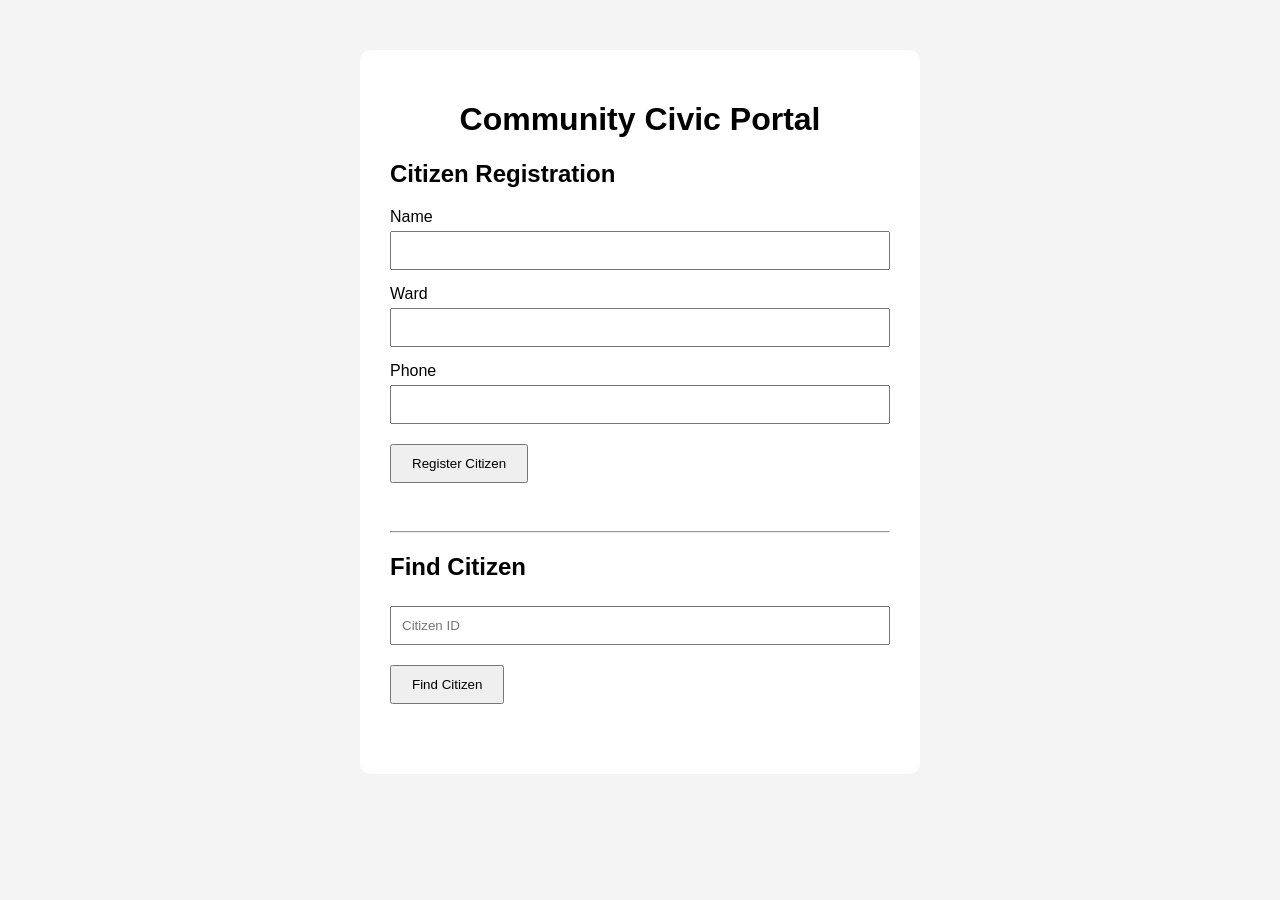
<file: citizen-service/frontend/index.html>
<!DOCTYPE html>
<html>
<head>
    <title>Citizen Service</title>
    <link rel="stylesheet" href="style.css">
</head>

<body>

<div class="container">

    <h1>Community Civic Portal</h1>

    <h2>Citizen Registration</h2>

    <form id="citizenForm">

        <label>Name</label>
        <input type="text" id="name" required>

        <label>Ward</label>
        <input type="text" id="ward" required>

        <label>Phone</label>
        <input type="text" id="phone" required>

        <button type="submit">Register Citizen</button>

    </form>

    <div id="result"></div>

    <hr>

    <h2>Find Citizen</h2>

    <input type="number" id="searchId" placeholder="Citizen ID">

    <button onclick="findCitizen()">Find Citizen</button>

    <div id="citizenDetails"></div>

</div>

<script src="script.js"></script>

</body>
</html>
</file>
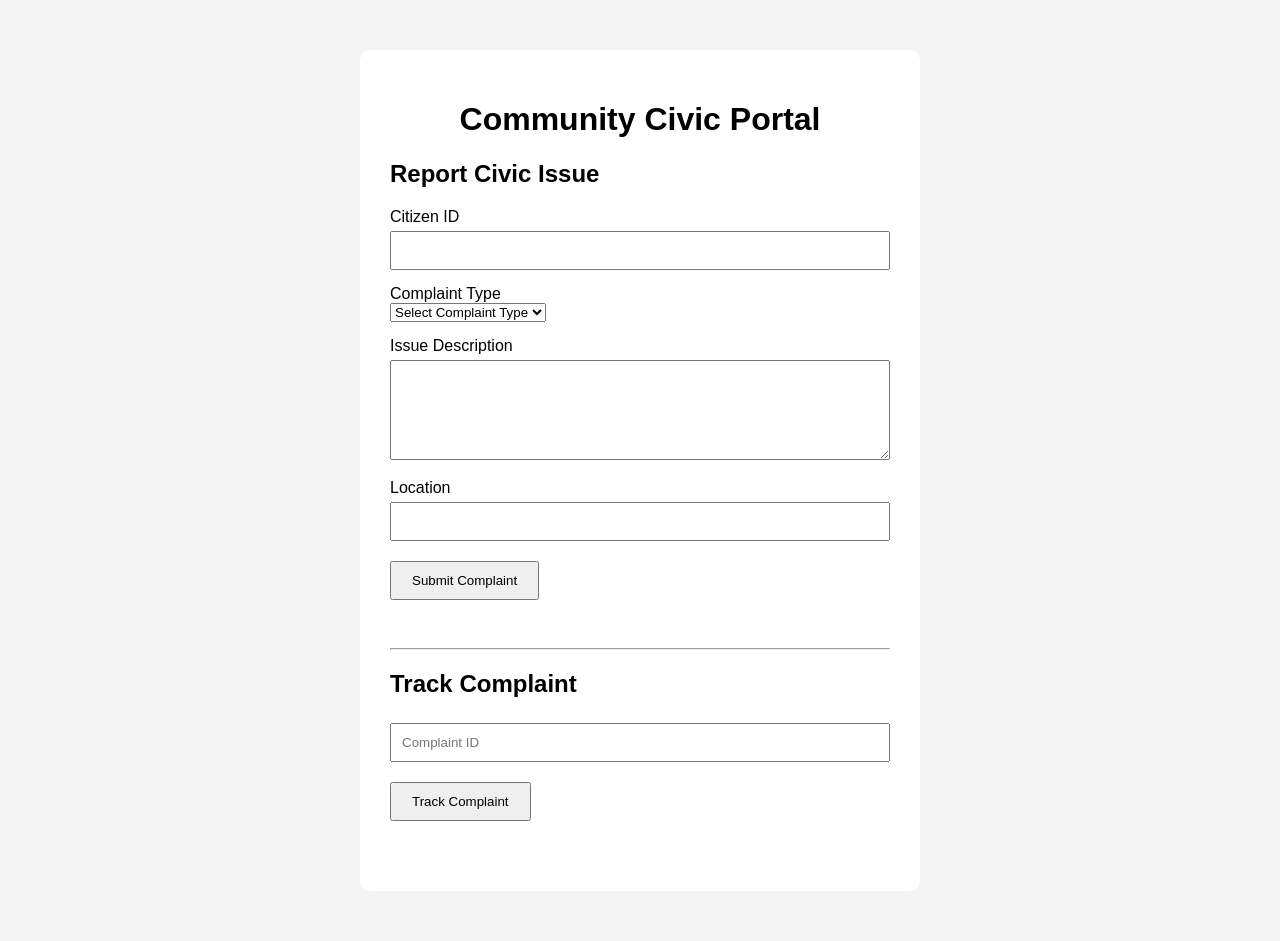
<file: complaint-service/frontend/index.html>
<!DOCTYPE html>
<html>

<head>
    <title>Complaint Service</title>
    <link rel="stylesheet" href="style.css">
</head>

<body>

<div class="container">

    <h1>Community Civic Portal</h1>

    <h2>Report Civic Issue</h2>

    <form id="complaintForm">

        <label>Citizen ID</label>
        <input type="number" id="citizenId" required>

        <label>Complaint Type</label>
        <select id="complaintType" required>
            <option value="">Select Complaint Type</option>
            <option value="pothole">Pothole</option>
            <option value="garbage">Garbage</option>
            <option value="water">Water Leakage</option>
        </select>

        <label>Issue Description</label>
        <textarea id="description" required></textarea>

        <label>Location</label>
        <input type="text" id="location" required>

        <button type="submit">Submit Complaint</button>

    </form>

    <div id="result"></div>

    <hr>

    <h2>Track Complaint</h2>

    <input
        type="number"
        id="searchComplaintId"
        placeholder="Complaint ID"
    >

    <button onclick="findComplaint()">Track Complaint</button>

    <div id="complaintDetails"></div>

</div>

<script src="script.js"></script>

</body>
</html>
</file>
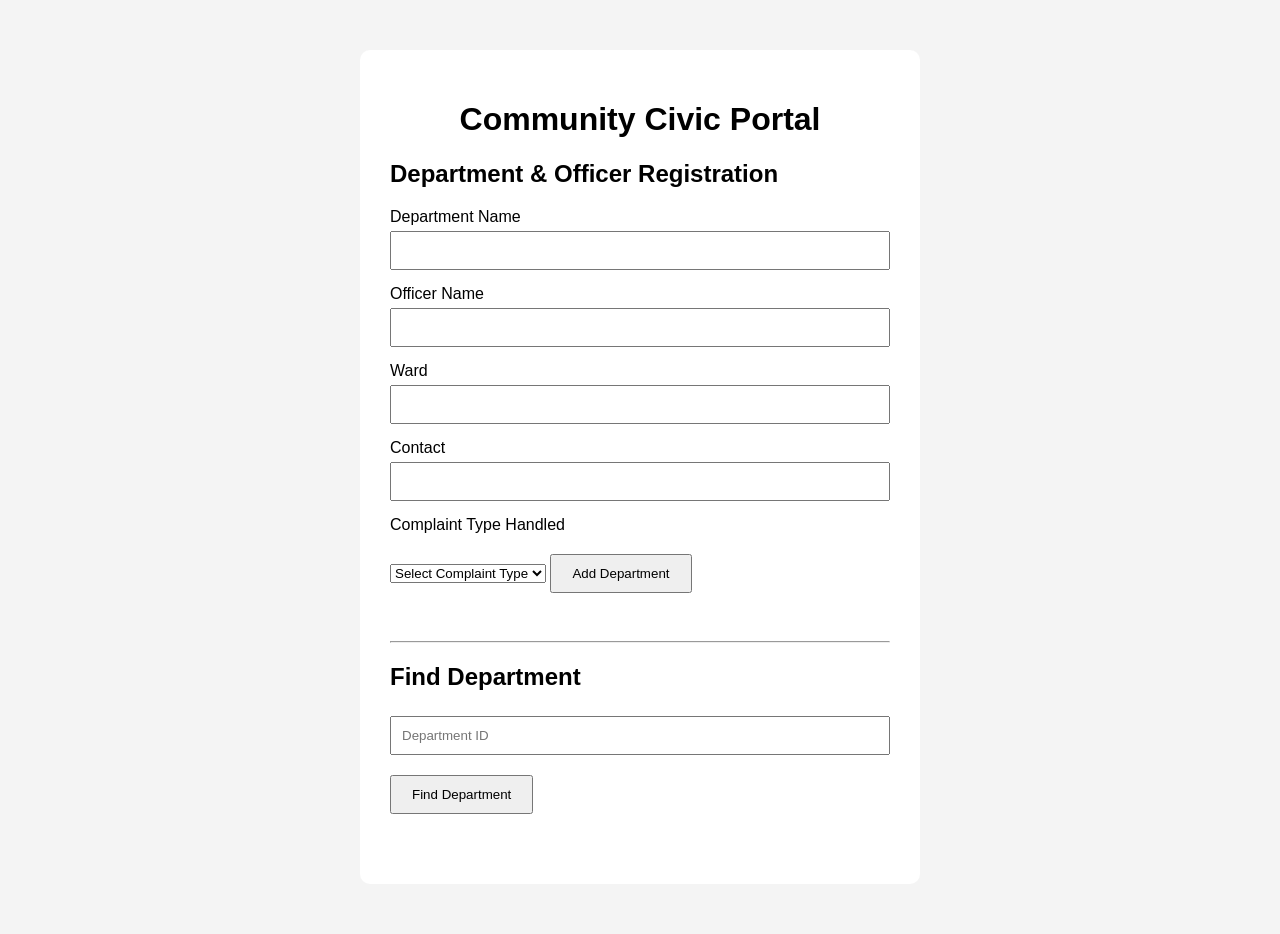
<file: department-service/frontend/index.html>
<!DOCTYPE html>
<html>

<head>
    <title>Department Service</title>
    <link rel="stylesheet" href="style.css">
</head>

<body>

<div class="container">

    <h1>Community Civic Portal</h1>

    <h2>Department & Officer Registration</h2>

    <form id="departmentForm">

        <label>Department Name</label>
        <input type="text" id="departmentName" required>

        <label>Officer Name</label>
        <input type="text" id="officerName" required>

        <label>Ward</label>
        <input type="text" id="ward" required>

        <label>Contact</label>
        <input type="text" id="contact" required>

        <label>Complaint Type Handled</label>
        <select id="complaintType" required>
            <option value="">Select Complaint Type</option>
            <option value="pothole">Pothole</option>
            <option value="garbage">Garbage</option>
            <option value="water">Water Leakage</option>
        </select>

        <button type="submit">Add Department</button>

    </form>

    <div id="result"></div>

    <hr>

    <h2>Find Department</h2>

    <input
        type="number"
        id="searchDepartmentId"
        placeholder="Department ID"
    >

    <button onclick="findDepartment()">Find Department</button>

    <div id="departmentDetails"></div>

</div>

<script src="script.js"></script>

</body>
</html>
</file>
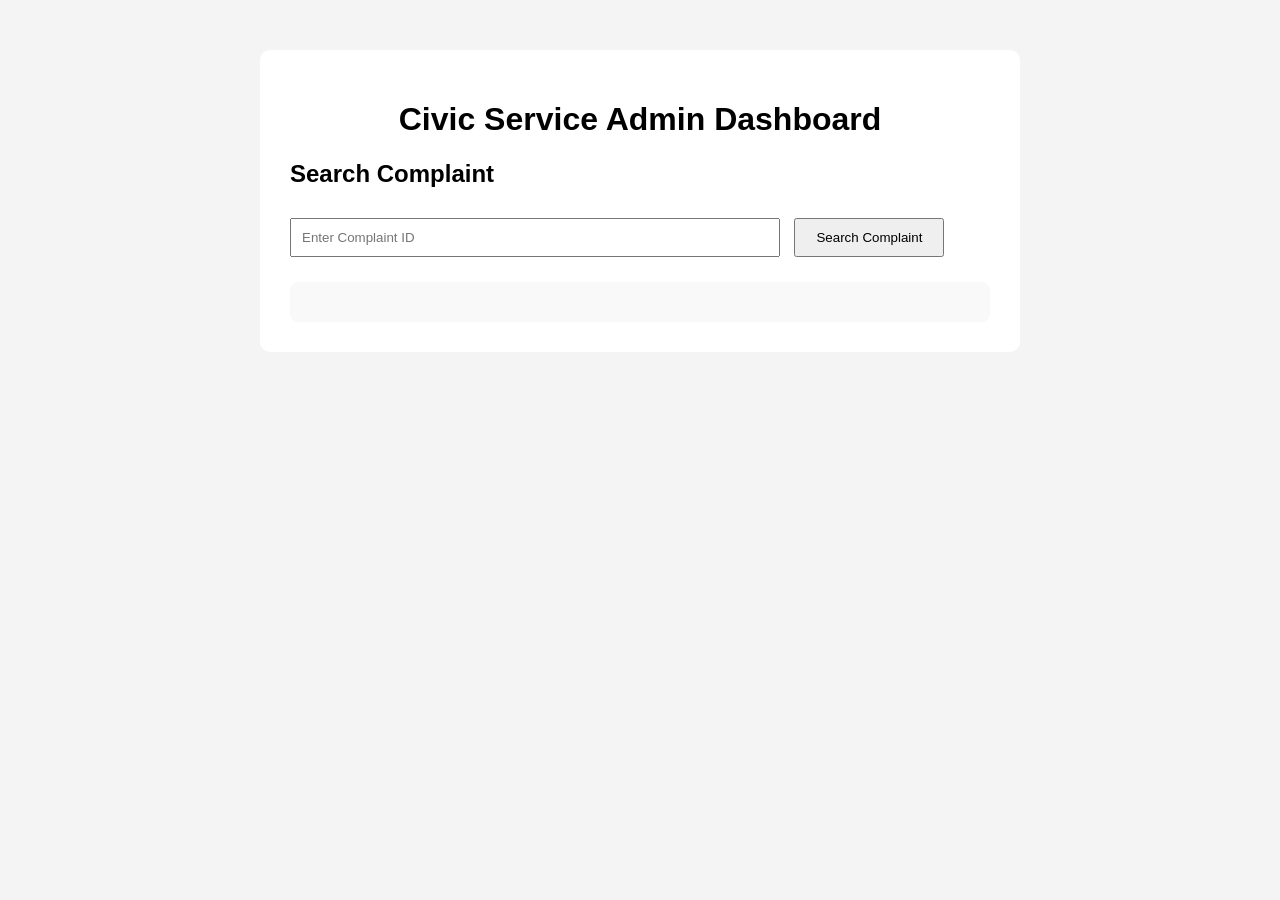
<file: officer-dashboard/frontend/index.html>
<!DOCTYPE html>
<html>

<head>
    <title>Admin Dashboard</title>
    <link rel="stylesheet" href="style.css">
</head>

<body>

<div class="container">

    <h1>Civic Service Admin Dashboard</h1>

    <h2>Search Complaint</h2>

    <input
        type="number"
        id="complaintId"
        placeholder="Enter Complaint ID"
        required
    >

    <button onclick="findComplaint()">Search Complaint</button>

    <div id="complaintDetails"></div>

</div>

<script src="script.js"></script>

</body>
</html>
</file>
<file: citizen-service/frontend/style.css>
body {
    font-family: Arial, sans-serif;
    background: #f4f4f4;
}

.container {
    width: 500px;
    margin: 50px auto;
    background: white;
    padding: 30px;
    border-radius: 10px;
}

h1 {
    text-align: center;
}

label {
    display: block;
    margin-top: 15px;
}

input {
    width: 100%;
    padding: 10px;
    margin-top: 5px;
    box-sizing: border-box;
}

button {
    margin-top: 20px;
    padding: 10px 20px;
}

#result, #citizenDetails {
    margin-top: 20px;
    padding: 10px;
}
</file>
<file: complaint-service/frontend/style.css>
body {
    font-family: Arial, sans-serif;
    background: #f4f4f4;
}

.container {
    width: 500px;
    margin: 50px auto;
    background: white;
    padding: 30px;
    border-radius: 10px;
}

h1 {
    text-align: center;
}

label {
    display: block;
    margin-top: 15px;
}

input, textarea {
    width: 100%;
    padding: 10px;
    margin-top: 5px;
    box-sizing: border-box;
}

textarea {
    height: 100px;
}

button {
    margin-top: 20px;
    padding: 10px 20px;
}

#result, #complaintDetails {
    margin-top: 20px;
    padding: 10px;
}
</file>
<file: department-service/frontend/style.css>
body {
    font-family: Arial, sans-serif;
    background: #f4f4f4;
}

.container {
    width: 500px;
    margin: 50px auto;
    background: white;
    padding: 30px;
    border-radius: 10px;
}

h1 {
    text-align: center;
}

label {
    display: block;
    margin-top: 15px;
}

input {
    width: 100%;
    padding: 10px;
    margin-top: 5px;
    box-sizing: border-box;
}

button {
    margin-top: 20px;
    padding: 10px 20px;
}

#result,
#departmentDetails {
    margin-top: 20px;
    padding: 10px;
}
</file>
<file: officer-dashboard/frontend/style.css>
body {
    font-family: Arial, sans-serif;
    background: #f4f4f4;
}

.container {
    width: 700px;
    margin: 50px auto;
    background: white;
    padding: 30px;
    border-radius: 10px;
}

h1 {
    text-align: center;
}

input {
    width: 70%;
    padding: 10px;
    margin-top: 10px;
    box-sizing: border-box;
}

button {
    padding: 10px 20px;
    margin-left: 10px;
    cursor: pointer;
}

#complaintDetails {
    margin-top: 25px;
    padding: 20px;
    background: #f9f9f9;
    border-radius: 8px;
}
</file>
